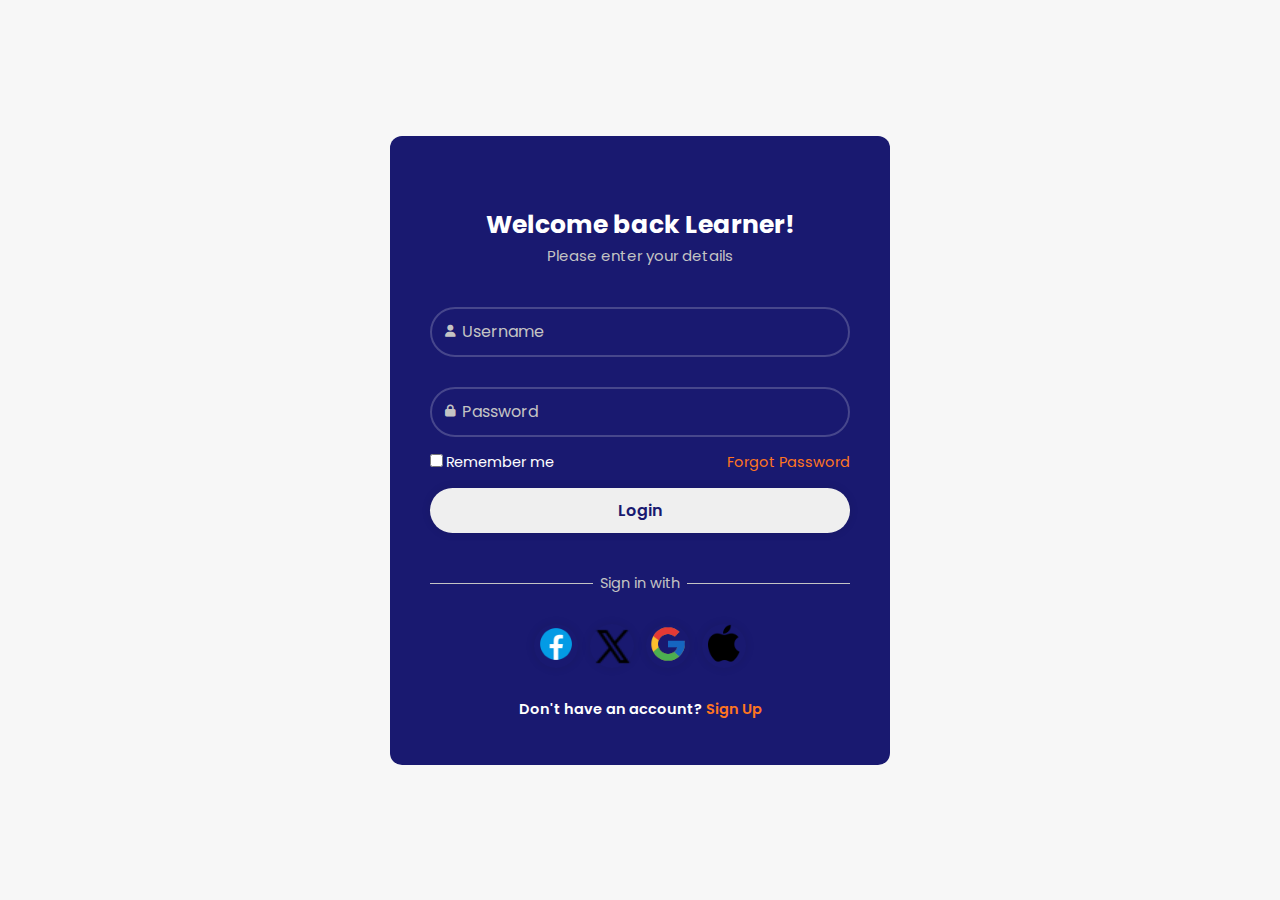
<file: index.html>
<!DOCTYPE html>
<html lang="en">
<head>
    <meta charset="UTF-8">
    <meta name="viewport" content="width=device-width, initial-scale=1.0">
    <link rel="stylesheet" href="style.css">
    <link rel="stylesheet" href="https://cdnjs.cloudflare.com/ajax/libs/font-awesome/6.7.2/css/all.min.css" />
    <title>Login Page</title>
</head>
<body>
    <div class="container">
        <form action="">
            <!--header-->
            <div class="form-header">
                <h1>Welcome back Learner!</h1>
                <p>Please enter your details</p>
            </div>

            <!--Input field-->
            <div class="form-box">
                <div class="input-field">
                    <i class="fa-solid fa-user"></i>
                    <input type="text" name="Username" class="input" placeholder="Username" required>
                </div>
                <div class="input-field">
                    <i class="fa-solid fa-lock"></i>
                    <input type="text" name="password" class="input" placeholder="Password" required>
                </div>

                <!-- Remember me -->
                <div class="remember-me">
                    <label for="remember"><input type="checkbox">Remember me</label>
                    <a href="#">Forgot Password</a>
                </div>

                <!-- Login -->
                <button class="login-btn">Login</button>
            
                    <div class="divider">
                    <p>Sign in with</p>
                </div>
               
                 <!-- Social Button -->
                <div class="form-bottom">
                    <div class="form-socials">
                        <button class="socials-btn socials-btn-social">
                            <img src="./images/icons8-facebook-48.png" class="icon-btn--1" alt="">
                        </button>
                        <button class="socials-btn socials-btn-social">
                            <img src="./images/icons8-x-logo-30.png" class="icon-btn--2" alt="">
                        </button>
                        <button class="socials-btn socials-btn-social">
                            <img src="./images/icons8-google-48.png" class="icon-btn--3" alt="">
                        </button>
                        <button class="socials-btn socials-btn-social">
                            <img src="./images/icons8-apple-50.png" class="icon-btn--4" alt="">
                        </button>
                    </div>
                </div>

                <!-- Sign up CTO-->
                <div class="signup-link">
                    <p>Don't have an account? <a href="./signup.html">Sign Up</a> </p>
                </div>
            </div>
        </form>
    </div>
</body>
</html>
</file>
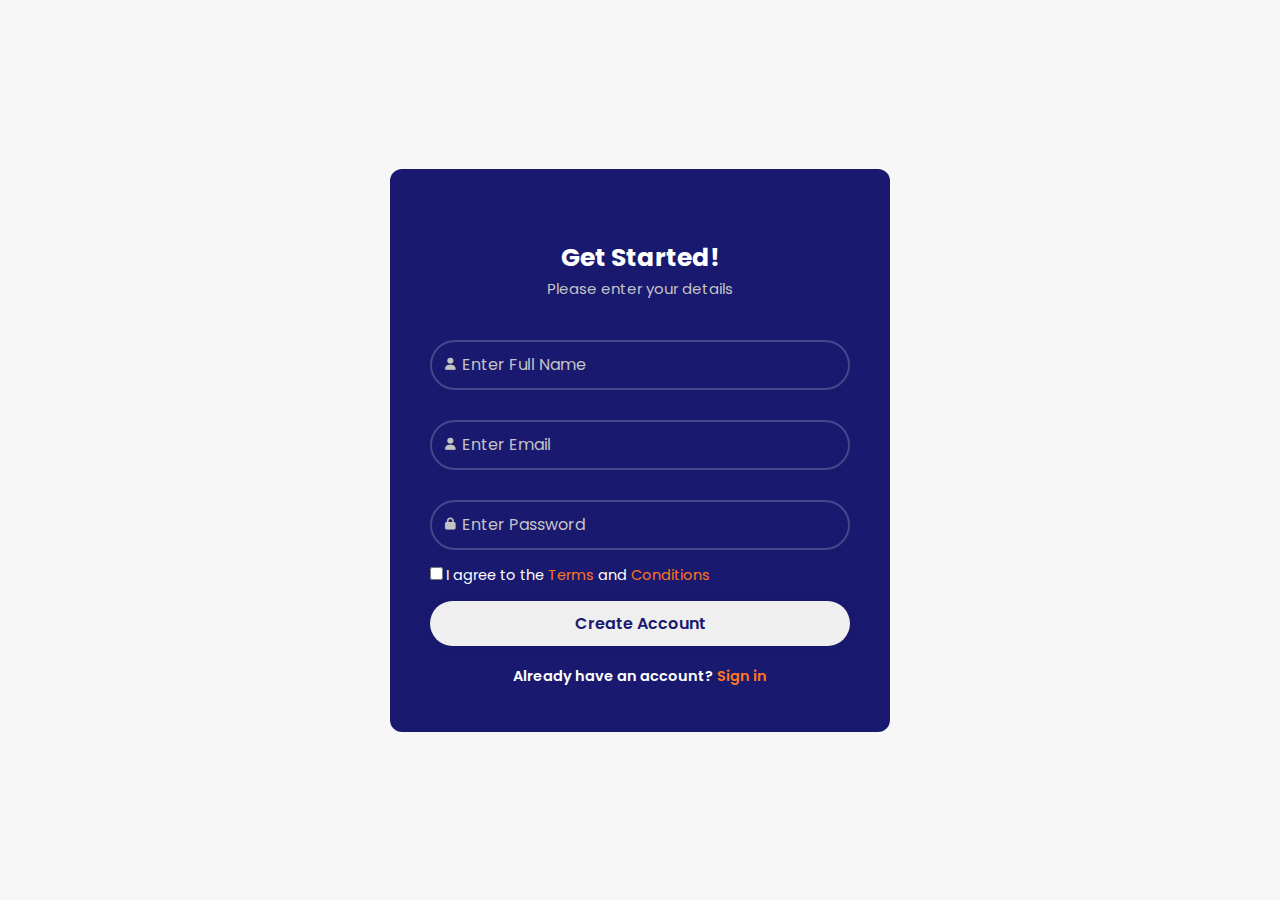
<file: signup.html>
<!DOCTYPE html>
<html lang="en">
<head>
    <meta charset="UTF-8">
    <meta name="viewport" content="width=device-width, initial-scale=1.0">
    <link rel="stylesheet" href="style.css">
    <link rel="stylesheet" href="https://cdnjs.cloudflare.com/ajax/libs/font-awesome/6.7.2/css/all.min.css" />
    <title>Signup Page</title>
</head>
<body>
    <div class="container">
        <form action="">
            <!--header-->
            <div class="form-header">
                <h1>Get Started!</h1>
                <p>Please enter your details</p>
            </div>

            <!--Input field-->
            <div class="form-box">
                <div class="input-field">
                    <i class="fa-solid fa-user"></i>
                    <input type="text" name="Fullname" class="input" placeholder="Enter Full Name" required>
                </div>
                <div class="input-field">
                    <i class="fa-solid fa-user"></i>
                    <input type="email" name="email" class="input" placeholder="Enter Email" required>
                </div>
                <div class="input-field">
                    <i class="fa-solid fa-lock"></i>
                    <input type="text" name="password" class="input" placeholder="Enter Password" required>
                </div>

                <!-- Terms and Policies -->
                <div class="terms-policies">
                    <label for="remember"><input type="checkbox" required>I agree to the <a href="#">Terms</a> and <a href="#">Conditions</a> </label>
                </div>

                <!-- Login -->
                <button class="login-btn">Create Account</button>

                <!-- Sign up CTO-->
                <div class="signup-link">
                    <p>Already have an account? <a href="signup-form">Sign in</a> </p>
                </div>
            </div>
        </form>
    </div>
</body>
</html>
</file>
<file: style.css>
@import url('https://fonts.googleapis.com/css2?family=Poppins:ital,wght@0,100;0,200;0,300;0,400;0,500;0,600;0,700;0,800;0,900;1,100;1,200;1,300;1,400;1,500;1,600;1,700;1,800;1,900&display=swap');

*{
    margin: 0;
    padding: 0;
    box-sizing: border-box;
    font-family: "Poppins", sans-serif;
}

body {
    display: flex;
    align-items: center;
    justify-content: center;
    min-height: 100vh;
    background: #f7f7f7;    
}

.container {
    width: 500px;
    background: #191970;
    color: #ffffff;
    border-radius: 12px;
    padding: 30px 40px;
    
}

.container .form-header {
    position: relative;
    text-align: center;
    margin: 40px;
}

.form-header p {
    color: #C4C4C4;
    font-size: 15px;
}

.form-header h1 {
    font-size: 25px;
}

.input-field {
    position: relative;
    width: 100%;
    height: 50px;
    margin: 30px 0
}

.input-field input {
    width: 100%;
    height: 100%;
    background: transparent;
    border: 2px solid rgba(255, 255, 255, .2);
    outline: none;
    border-radius: 40px;
    font-size: 16px;
    color: #ffffff;
    padding-left: 30px;
    padding-right: 20px;
    padding-bottom: 20px;
    padding-top: 20px;
}

.input-field input::placeholder{
    color: #c4c4c4;
    font-size: 16px;
    
}

.input-field i {
    position: absolute;
    left: 15px;
    top: 37%;
    font-size: 12px;
    color: #C4C4C4;
    transform: translate(-50);
}

.container .remember-me {
    display: flex;
    justify-content: space-between;
    font-size: 14.5px;
    margin: -15px 0 15px;
}

.remember-me label input {
    accent-color: #ffffff;
    margin-right: 3px;
}

.remember-me a {
    color: #ff751f;
    text-decoration: none;
}

.remember-me a:hover {
    text-decoration: underline;
}

.container .login-btn {
    width: 100%;
    height: 45px;
    border: none;
    outline: none;
    border-radius: 40px;
    box-shadow: 0 0 10px rgba(0, 0, 0, .1);
    cursor: pointer;
    font-size: 16px;
    font-weight: 600;
    color: #191970;

}
.container .divider {
    display: flex;
    align-items: center;
    gap: 20;
    font-size: 14.5px;
    color: #C4C4C4;
    margin-top: 40px;
}

.divider:before,
.divider::after {
    content:"";
    flex: 1;
    height: 1px;
    background-color: #C4C4C4;
}

.divider::before {
    margin-right: 0.5em;
}

.divider::after {
    margin-left: 0.5em;
}

.form-bottom {
    display: flex;
    flex-direction: horizontal;
    justify-content: center;
    align-items: center;
    gap: 20px;
    margin-top: 30px;
    margin-bottom: 30px;
}

.form-socials {
    width: 100%;
    height: 45px;
    display: flex;
    grid-template-columns: repeat(4, 1fr);
    gap: 12px;
    align-items: center;
    justify-content: center;
}

.socials-btn--social {
    border: none;
    transition: .3s ease;  
}

.form-socials button .icon-btn--1{
    width: 40px;
    height: 40px;
}
.form-socials button .icon-btn--2{
    width: 45px;
    height: 45px;
}

.form-socials button .icon-btn--3{
    width: 40px;
    height: 40px;
}

.form-socials button .icon-btn--4{
    width: 40px;
    height: 40px;
}

.form-bottom button {
    width: 44px;
    height: 44px;
    background: transparent;
    border-radius: 999px;
    border: none;
    padding: 0;
    box-shadow: 0 0 10px rgba(0, 0, 0, .1);
    cursor: pointer;
}

.container .signup-link{
    font-size: 14.5px;
    text-align: center;
    margin: 20px 0 15px;
}

.signup-link p {
    color: #ffffff;
    text-decoration: none;
    font-weight: 600;
}

.signup-link a {
    color: #ff751f;
    text-decoration: none;
    font-weight: 600;
}

.signup-link a:hover{
    text-decoration: underline;
}

/**SIGN UP PAGE**/

.container .terms-policies {
    display: flex;
    font-size: 14.5px;
    margin: -15px 0 15px;
}

.terms-policies label input {
    accent-color: #ffffff;
    margin-right: 3px;
}

.terms-policies a {
    color: #ff751f;
    text-decoration: none;
}

.terms-polies a:hover {
    text-decoration: underline;
}
</file>
